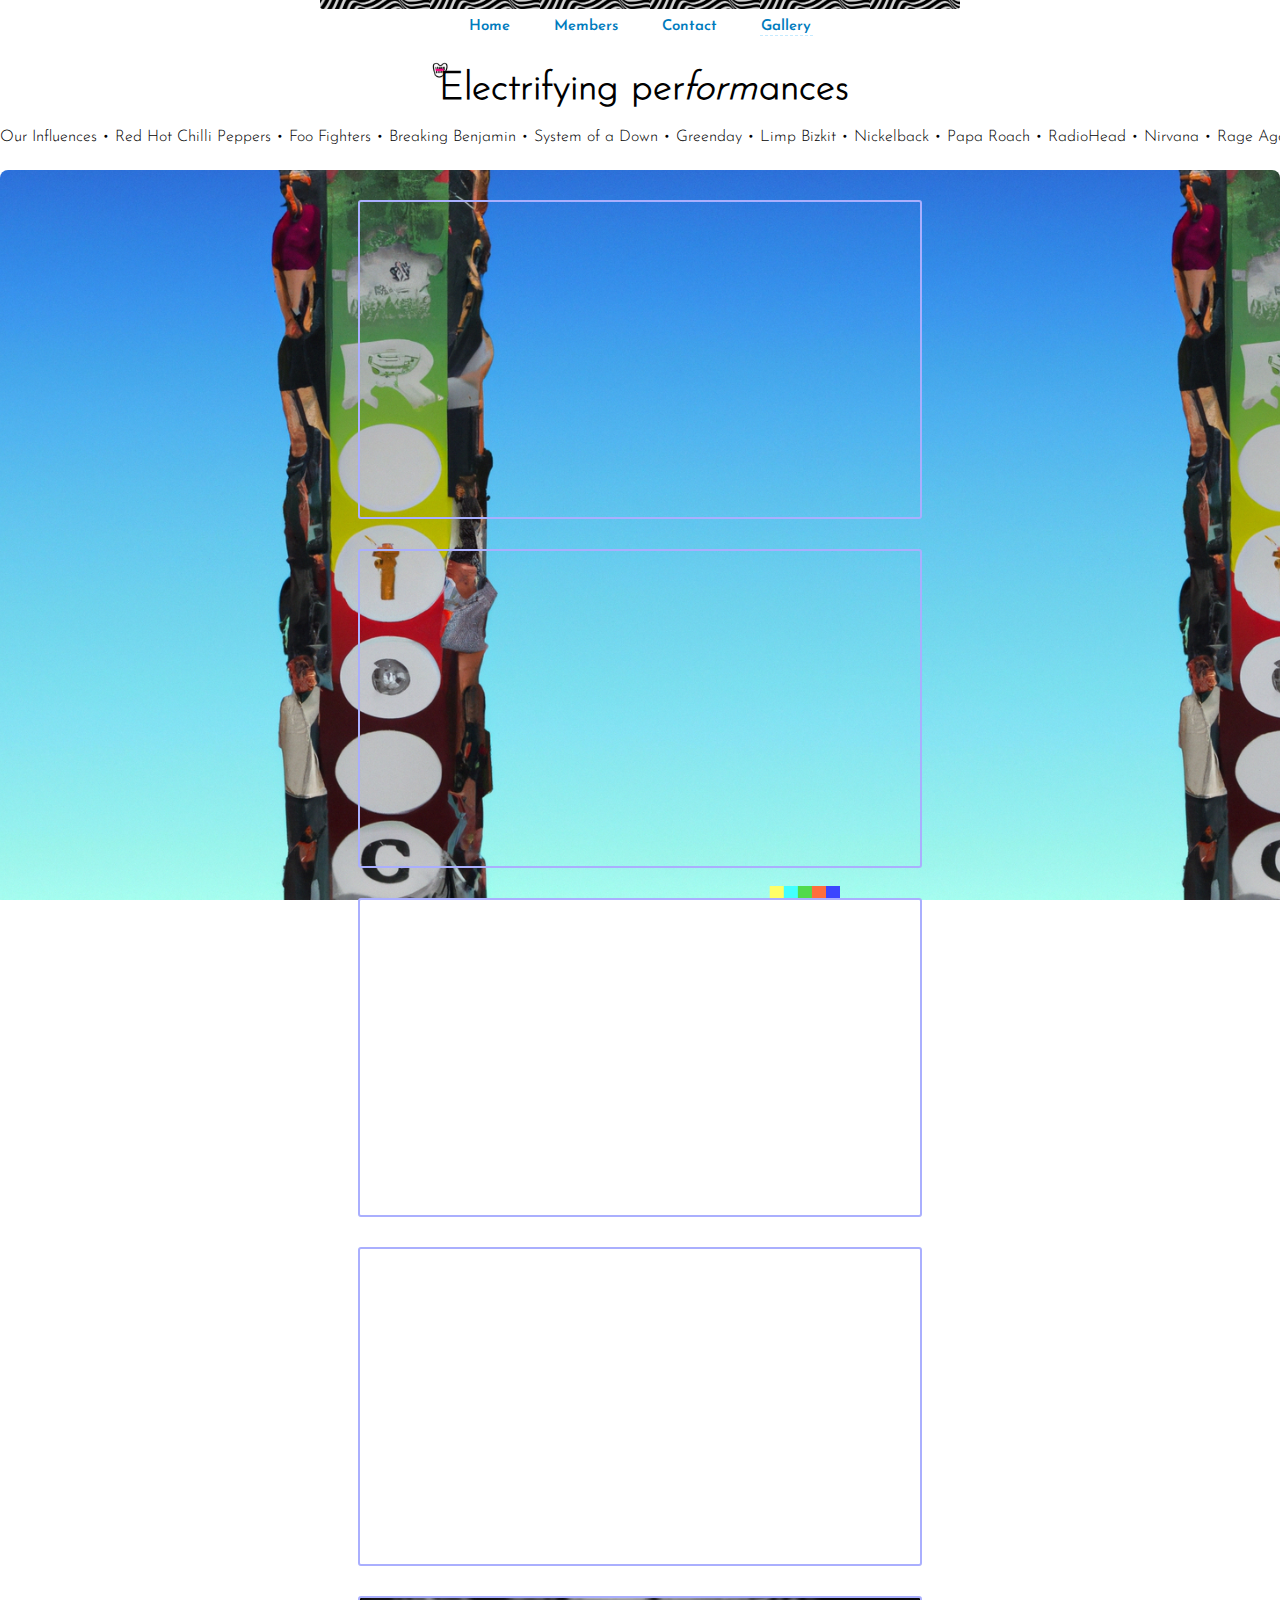
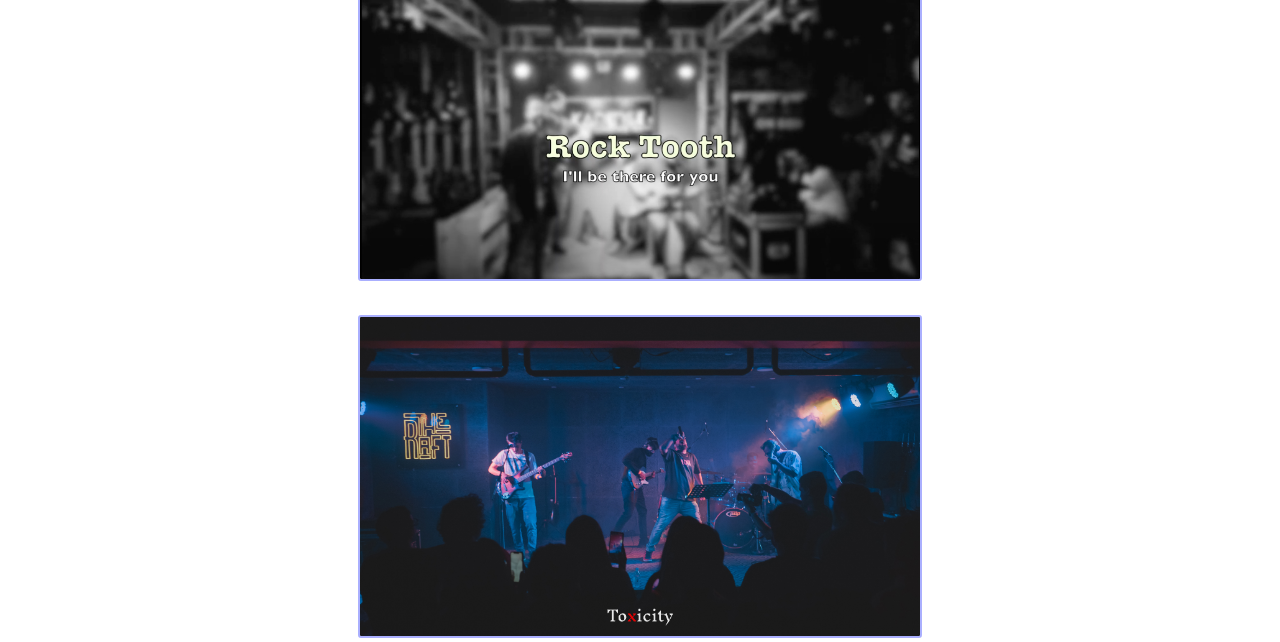
<file: gallery.html>
<!DOCTYPE html>
<html lang="en">
  <head>
    <meta charset="UTF-8" />
    <meta http-equiv="X-UA-Compatible" content="IE=edge" />
    <meta name="viewport" content="width=device-width, initial-scale=1.0" />
    <title>Rock Tooth - Electrifying performances</title>
    <link rel="stylesheet" href="./common.css" />
    <link rel="stylesheet" href="./gallery.css" />
  </head>
  <body>
    <header>
      <nav>
        <ul>
          <li><a href="./index.html">Home</a></li>
          <li><a href="./members.html">Members</a></li>
          <li><a href="./index.html#contact">Contact</a></li>
          <li class="active"><a href="#">Gallery</a></li>
        </ul>
      </nav>
      <div class="sticky-zebra"></div>
      <!-- <img src="images/gallery-header-image.jpg" class="header-image" /> -->
      <section class="flex-section pad-top-header justify-center">
        <h1>Electrifying per<i class="shift-left">form</i>ances</h1>
      </section>
    </header>
    <div class="names-of-bands-carousel">
      <div class="scrolling-text">
        Our Influences &bull; Red Hot Chilli Peppers &bull; Foo Fighters &bull;
        Breaking Benjamin &bull; System of a Down &bull; Greenday &bull; Limp
        Bizkit &bull; Nickelback &bull; Papa Roach &bull; RadioHead &bull;
        Nirvana &bull; Rage Against The Machine &bull; Imagine Dragons &bull;
        Bullet for My Valentine &bull; Alter Bridge &bull; Opeth &bull; Story of
        the Year &bull; Linkin Park &bull; The Eagles &bull;
        <span class="last-scrolling-piece">The ramones</span>
      </div>
    </div>
    <div class="videos-list">
      
        <iframe
        width="560"
        height="315"
        src="https://www.youtube.com/embed/375iSry0eIo?si=0e2kB2wW2CauHum0"
        title="YouTube video player"
        frameborder="0"
        allow="accelerometer; autoplay; clipboard-write; encrypted-media; gyroscope; picture-in-picture; web-share"
        allowfullscreen
      ></iframe>
      <span class="width-100 margin-top-30"></span>
      <iframe
        width="560"
        height="315"
        src="https://www.youtube.com/embed/0EMpZGCgEHQ?si=P-OLEiDU_sn4h-ed"
        title="YouTube video player"
        frameborder="0"
        allow="accelerometer; autoplay; clipboard-write; encrypted-media; gyroscope; picture-in-picture; web-share"
        allowfullscreen
      ></iframe>
      <span class="width-100 margin-top-30"></span>
      <iframe
        width="560"
        height="315"
        src="https://www.youtube.com/embed/O26RSpSs5U8?si=IYT-JkdyKytoPrvc"
        title="YouTube video player"
        frameborder="0"
        allow="accelerometer; autoplay; clipboard-write; encrypted-media; gyroscope; picture-in-picture; web-share"
        allowfullscreen
      ></iframe>
      <span class="width-100 margin-top-30"></span>
      <iframe
        width="560"
        height="315"
        src="https://www.youtube.com/embed/dPLNNe5v3cY?si=NU0KdDxcl22mCt37"
        title="YouTube video player"
        frameborder="0"
        allow="accelerometer; autoplay; clipboard-write; encrypted-media; gyroscope; picture-in-picture; web-share"
        allowfullscreen
      ></iframe>
      <span class="width-100 margin-top-30"></span>
      <a href="https://www.youtube.com/watch?v=v95OD3ZsM-U" target="_blank" class="restricted-video-link">
        <img
          src="images/illbethereforyou.jpg"
          alt="friends theme song cover by rock tooth"
          class="restricted-video-image-link"
        />
      </a>
      <span class="width-100 margin-top-30"></span>
      <a href="https://www.youtube.com/watch?v=Rn3i9bheEMk" target="_blank" class="restricted-video-link">
        <img
          src="images/toxicity-cover.jpg"
          alt="toxicity by system of a down cover by Rock Tooth"
          class="restricted-video-image-link"
        />
      </a>


      
      
    </div>
    <script type="text/javascript" src="./gallery.js"></script>
  </body>
</html>
</file>
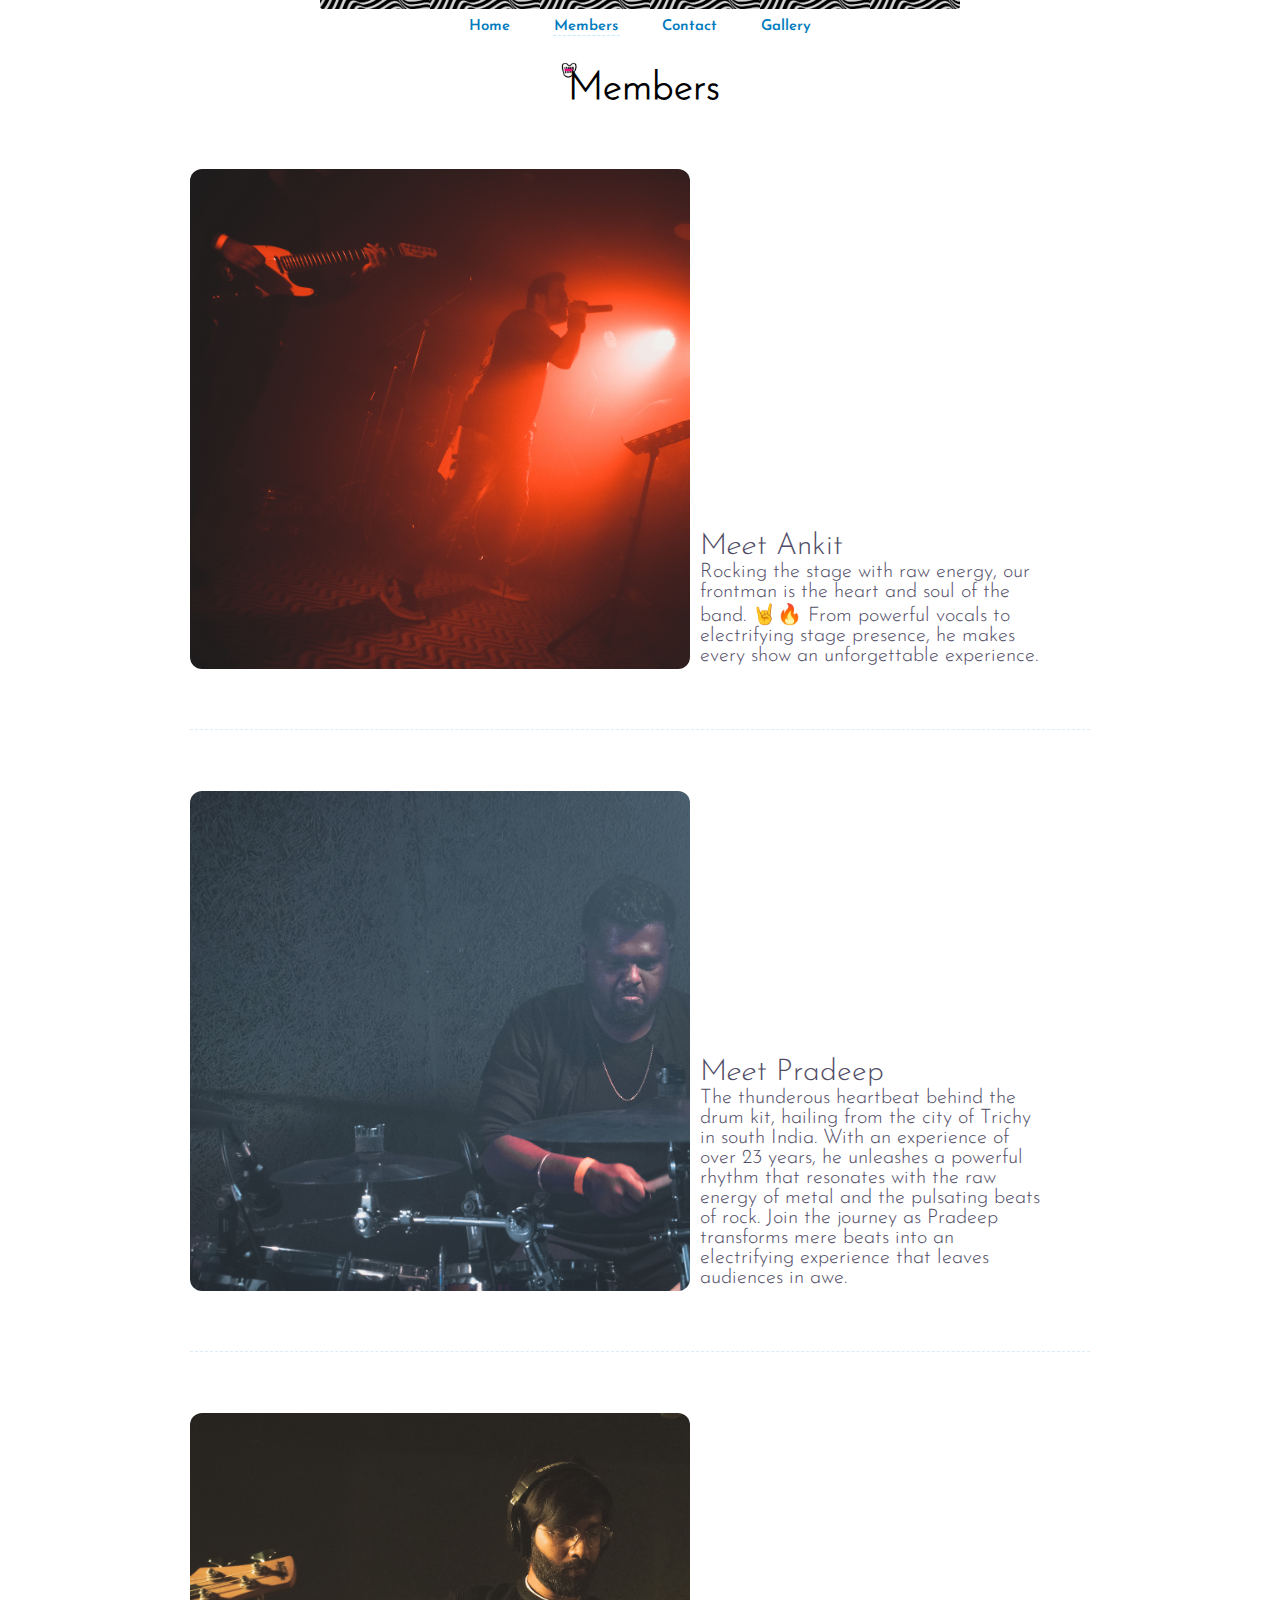
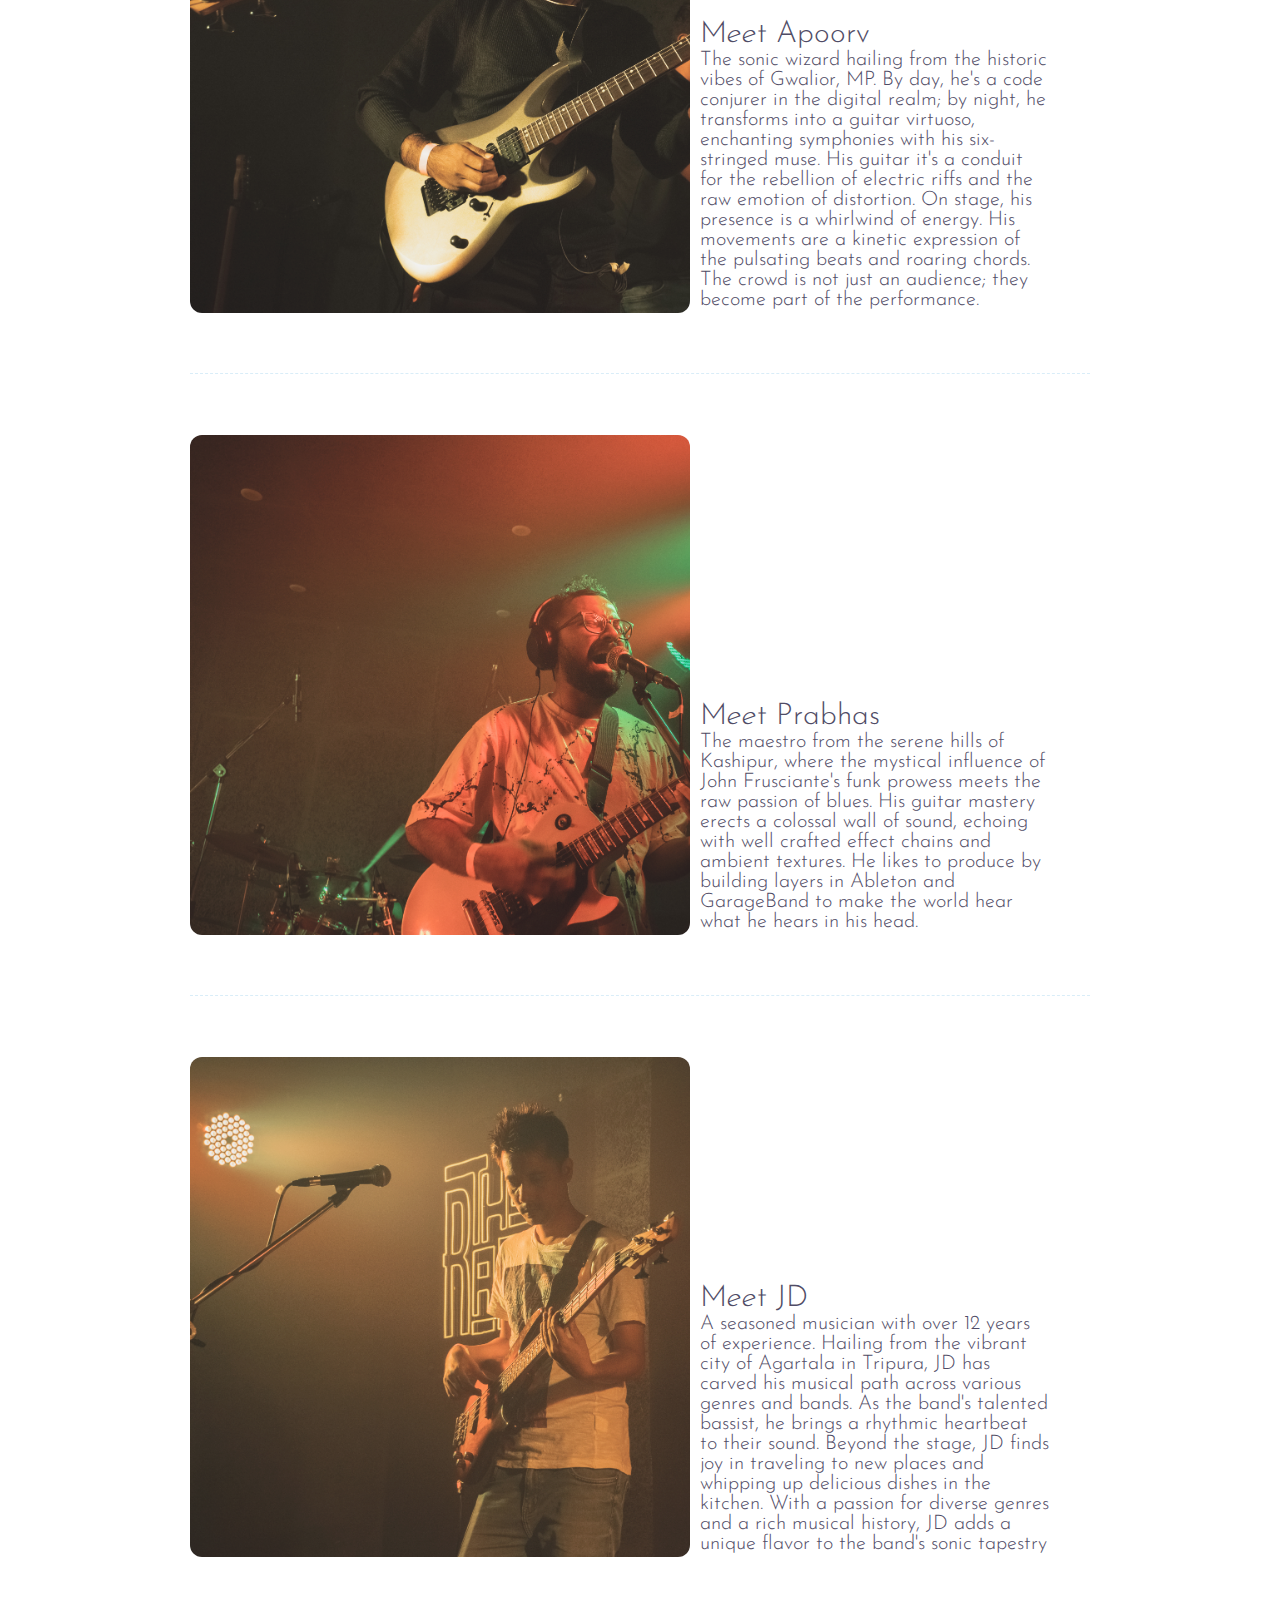
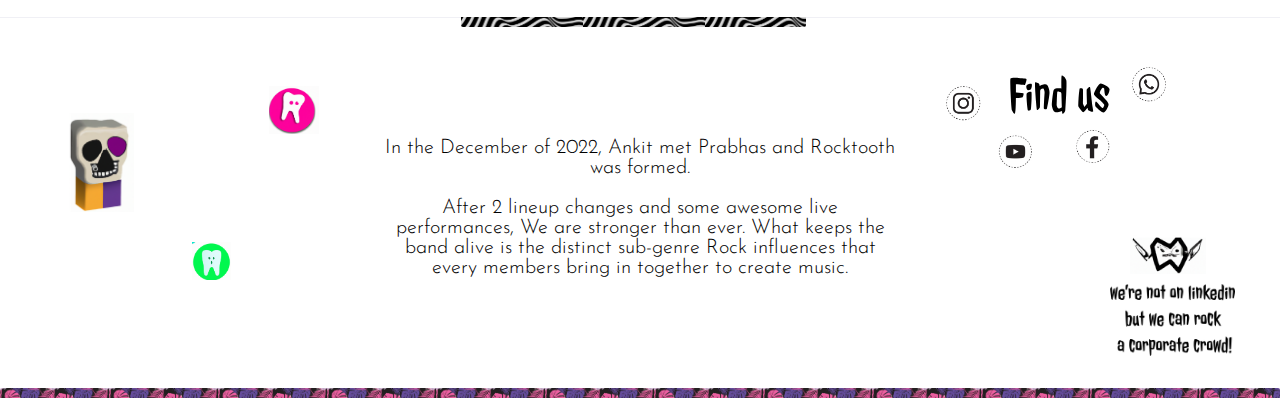
<file: members.html>
<!DOCTYPE html>
<html lang="en">
  <head>
    <meta charset="UTF-8" />
    <meta http-equiv="X-UA-Compatible" content="IE=edge" />
    <meta name="viewport" content="width=device-width, initial-scale=1.0" />
    <title>Rock Tooth - Members</title>
    <link rel="stylesheet" href="./common.css" />
    <link rel="stylesheet" href="./members.css" />
  </head>
  <body>
    <header>
      <nav>
        <ul>
          <li><a href="./index.html">Home</a></li>
          <li class="active"><a href="#">Members</a></li>
          <li><a href="./index.html#contact">Contact</a></li>
          <li><a href="./gallery.html">Gallery</a></li>
        </ul>
      </nav>
      <div class="sticky-zebra"></div>
      <!-- <img src="images/gallery-header-image.jpg" class="header-image" /> -->
      <section class="flex-section pad-top-header justify-center">
        <h1>Members</h1>
      </section>
    </header>

    <section class="band-introduction">
      <div class="band-member-section">
        <div class="band-member-image member-1"></div>
        <div class="mobile-separator"></div>
        <div class="band-member-intro">
          <span class="font-large">M<i class="move-left-2">ee</i>t Ankit</span><br/> Rocking the stage with raw energy, our frontman is the heart and soul of the band. 🤘🔥 From powerful vocals to electrifying stage presence, he makes every show an unforgettable experience.
        </div>
      </div>

      <div class="band-member-divider"></div>

      <div class="band-member-section">
        <div class="band-member-image member-2"></div>
        <div class="mobile-separator"></div>
        <div class="band-member-intro">
          <span class="font-large">M<i class="move-left-2">ee</i>t Pradeep</span><br/> The thunderous heartbeat behind the drum kit, hailing from the city of Trichy in south India. With an experience of over 23 years, he unleashes a powerful rhythm that resonates with the raw energy of metal and the pulsating beats of rock. Join the journey as Pradeep transforms mere beats into an electrifying experience that leaves audiences in awe.
        </div>
      </div>

      <div class="band-member-divider"></div>

      <div class="band-member-section">
        <div class="band-member-image member-3"></div>
        <div class="mobile-separator"></div>
        <div class="band-member-intro">
          <span class="font-large">M<i class="move-left-2">ee</i>t Apoorv</span><br/> The sonic wizard hailing from the historic vibes of Gwalior, MP. By day, he's a code conjurer in the digital realm; by night, he transforms into a guitar virtuoso, enchanting symphonies with his six-stringed muse.

          His guitar it's a conduit for the rebellion of electric riffs and the raw emotion of distortion.
          
          On stage, his presence is a whirlwind of energy. His movements are a kinetic expression of the pulsating beats and roaring chords. The crowd is not just an audience; they become part of the performance.
        </div>
      </div>

      <div class="band-member-divider"></div>

      <div class="band-member-section">
        <div class="band-member-image member-4"></div>
        <div class="mobile-separator"></div>
        <div class="band-member-intro">
          <span class="font-large">M<i class="move-left-2">ee</i>t Prabhas</span><br/> The maestro from the serene hills of Kashipur, where the mystical influence of John Frusciante's funk prowess meets the raw passion of blues.

          His guitar mastery erects a colossal wall of sound, echoing with well crafted effect chains and ambient textures.
          
          He likes to produce by building layers in Ableton and GarageBand to make the world hear what he hears in his head.
        </div>
      </div>

      <div class="band-member-divider"></div>

      <div class="band-member-section">
        <div class="band-member-image member-5"></div>
        <div class="mobile-separator"></div>
        <div class="band-member-intro">
          <span class="font-large">M<i class="move-left-2">ee</i>t JD</span><br/> A seasoned musician with over 12 years of experience. Hailing from the vibrant city of Agartala in Tripura, JD has carved his musical path across various genres and bands. As the band's talented bassist, he brings a rhythmic heartbeat to their sound. Beyond the stage, JD finds joy in traveling to new places and whipping up delicious dishes in the kitchen. With a passion for diverse genres and a rich musical history, JD adds a unique flavor to the band's sonic tapestry
        </div>
      </div>


    </section>
    <footer>
      <div class="zebra-pattern"></div>
      <div class="leaves-pattern"></div>
      <div class="left-face-1"></div>
      <div class="left-face-2"></div>
      <div class="left-face-3"></div>
      <div class="text-center-section">
        In the December of 2022, Ankit met Prabhas and Rocktooth was formed.
        <br /><br />
        After 2 lineup changes and some awesome live performances, We are stronger than ever. What keeps the band alive is the distinct sub-genre Rock influences that every members bring in together to create music.
      </div>
      <div class="footer-contacts">
        <div class="contact-section">
          <div class="find-us">
            <img
              src="images/find-us.svg"
              class="find-us-image"
              alt="find us on social media"
            />
            <a
              href="https://www.instagram.com/rocktoothauthority"
              class="image-link"
              target="_blank"
            >
              <img
                src="images/instagram.jpg"
                class="instagram-image"
                alt="find us on instagram"
              />
            </a>
            <a
              href="https://www.facebook.com/profile.php?id=61553429782010&mibextid=ZbWKwL"
              class="image-link"
              target="_blank"
            >
              <img
                src="images/facebook.jpg"
                class="facebook-image"
                alt="find us on facebook"
              />
            </a>
            <a
              href="https://youtube.com/@RockTooth"
              class="image-link"
              target="_blank"
            >
              <img
                src="images/youtube.jpg"
                class="youtube-image"
                alt="find us on youtube"
              />
            </a>
            <a
              href="https://wa.me/8150929045"
              class="image-link"
              target="_blank"
            >
              <img
                src="images/whatsapp.jpg"
                class="whatsapp-image"
                alt="find us on whatsapp"
              />
            </a>
          </div>
        </div>
        <div class="corp-show">
          <div class="corp-rock-show">
            <img
              src="images/corporaterock.jpg"
              class="corp-show-icon"
              alt="funny looking corporate rock icon"
            />
            <img
              src="images/corpshow.jpg"
              class="corp-rock-show-icon"
              alt="reach out for corporate shows"
            />
          </div>
        </div>
      </div>
    </footer>
 


    
    
  </body>
</html>
</file>
<file: common.css>
@font-face {
  font-family: 'SansLight';
  src: url('font/JosefinSansLight.woff') format('woff');
}

@font-face {
  font-family: 'SansExtraLight';
  src: url('font/JosefinSansExtraLight.woff') format('woff');
}

@font-face {
  font-family: 'SansSemiBold';
  src: url('font/JosefinSans-SemiBold.woff') format('woff');
}

@font-face {
  font-family: 'SansRegular';
  src: url('font/JosefinSans-Regular.woff') format('woff');
}

html{
  scroll-behavior:smooth;
}

body,
h1,
h2,
p,
ul,
li,
a,
header {
  margin: 0;
  padding: 0;
  box-sizing: border-box;
}

body {
  font-family: 'SansLight';
}

.width-100 {
  width: 100%;
}

.margin-top-30 {
  margin-top: 30px;
}

.semi-bold {
  font-family: 'SansSemiBold';
}

nav {
  position: absolute;
  display: flex;
  justify-content: center;
  text-align: center;
  width: 100%;
  margin-top: 15px;
  z-index: 4;
}

nav ul {
  list-style-type: none;
  padding: 0;
  margin: 0;
}

nav ul li {
  display: inline;
  margin-right: 36px;
  font-family: 'SansSemiBold';
  font-size: 15px;
  line-height: normal;
  padding: 3px 2px 1px 1px;
}

@media screen and (max-width: 800px) {
  nav ul li {
    margin-right: 24px;
    font-family: 'SansRegular';
  }
}

.flex-section {
  display: flex;
}

.justify-center {
  justify-content: center;
}

.move-left-2{
  position: relative;
  right: 2px
}


.zebra-pattern {
  width: 27%;
  background-image: url('images/zebra-pattern.jpg');
  height: 10px;
  background-repeat: repeat;
  background-size: contain;
  position: absolute;
  top: -1px;
  left: calc(50vw - 14%);
  border-bottom-right-radius: 2px;
  border-bottom-left-radius: 2px;
}

.leaves-pattern {
  width: 100%;
  background-image: url('images/treesleaves.jpg');
  height: 10px;
  background-repeat: repeat;
  background-size: contain;
  position: absolute;
  bottom: 0px;
  left: 0;
  border-top-right-radius: 2px;
  border-top-left-radius: 2px;
}


@media screen and (max-width: 800px) {
  .zebra-pattern {
    width: 50%;
    left: calc(50vw - 25%);
  }
  footer {
    padding: 75px 0;
  }
  .leaves-pattern {
    height: 12px;
  }
}

.move-right-2 {
  position: relative;
  left: 2px;
}

footer {
  background-color: #fff;
  padding: 120px 0;
  position: relative;
}

.text-center-section {
  width: 40%;
  margin: 0 auto;
  display: flex;
  flex-wrap: wrap;
  justify-content: center;
  font-family: 'SansLight';
  font-size: 20px;
  text-align: center;
}

.left-face-1 {
  width: 89px;
  background-image: url('images/left-face-1.png');
  height: 100px;
  background-repeat: no-repeat;
  background-size: contain;
  position: absolute;
  top: 25%;
  left: 5vw;
  transition: transform 0.9s ease-out;
}

.left-face-1:hover {
  transform: scale(1.2);
}

.left-face-2 {
  width: 39px;
  background-image: url('images/left-face-2.jpg');
  height: 69px;
  background-repeat: no-repeat;
  background-size: contain;
  position: absolute;
  top: 59%;
  left: 15vw;
  transition: transform 0.2s ease-out;
}

.left-face-2:hover {
  transform: rotate(20deg);
}

.left-face-3 {
  width: 50px;
  background-image: url('images/left-face-3.jpg');
  height: 116px;
  background-repeat: no-repeat;
  background-size: contain;
  position: absolute;
  top: 18%;
  left: 21vw;
  transition: transform 0.9s ease-out;
}

.left-face-3:hover {
  transform: scale(1.2);
}

.contact-section {
  position: absolute;
  top: 15%;
  right: 9vw;
  width: 220px;
  height: 130px;
}

.corp-show {
  position: absolute;
  top: 56%;
  right: 0;
  width: 220px;
  height: 121px;
}

.corp-rock-show {
  position: relative;
}

.find-us {
  position: relative;
}

.find-us-image {
  width: 100px;
  position: absolute;
  left: 65px;
}
.instagram-image {
  width: 36px;
  position: absolute;
  top: 10px;
  transition: transform 0.3s ease-out;
}

.facebook-image {
  width: 36px;
  position: absolute;
  top: 54px;
  left: 130px;
  transition: transform 0.3s ease-out;
}
.youtube-image {
  width: 36px;
  position: absolute;
  top: 59px;
  left: 52px;
  transition: transform 0.3s ease-out;
}
.whatsapp-image {
  width: 36px;
  position: absolute;
  right: -2px;
  top: -9px;
  transition: transform 0.3s ease-out;
}

@media screen and (max-width:800px) {
  .whatsapp-image{
    right: -18px;
  }
}

.instagram-image:hover,
.facebook-image:hover,
.youtube-image:hover,
.whatsapp-image:hover {
  transform: scale(1.2);
}

.instagram-image.active,
.facebook-image.active,
.youtube-image.active,
.whatsapp-image.active{
  transform: scale(1.6);
}



.corp-show-icon {
  width: 76px;
  position: absolute;
  left: 70px;
  top: 4px;
}

.corp-rock-show-icon {
  width: 125px;
  position: absolute;
  left: 50px;
  top: 53px;
}

@media screen and (max-width: 800px) {
  .contact-section {
    position: initial;
    margin-top: 20px;

    /* margin: 120px auto 0 auto; */
  }

  .corp-show {
    position: initial;

    /* margin: 10px auto 0 auto; */
  }
  .footer-contacts {
    display: flex;
    margin-top: 122px;
    align-items: center;
    justify-content: space-around;
  }

  .text-center-section {
    width: 50%;
  }

  .left-face-1 {
    left: unset;
    right: 5%;
    top: 44%;
    width: 50px;
  }

  .left-face-2 {
    top: 30%;
    left: 10vw;
  }

  .left-face-3 {
    right: 5%;
    top: 10%;
    left: unset;
  }

  .leaves-pattern {
    border-top-left-radius: 10px;
    border-top-right-radius: 10px;
  }

  .zebra-pattern {
    border-top: 1px solid #4e64d8;
  }
}

a.anchor-style:link, a.anchor-style:visited, a.anchor-style:active {
    text-decoration: none;
    color: #b7d4ff;
}

a.anchor-style:hover {
  text-decoration: none;
  color: #e4f1f2;
}
</file>
<file: gallery.css>
body {
  background-color: #fff;
}

nav {
  margin-top: 18px;
}
nav ul li.active {
  border-bottom: dashed 1px #00a4ff3b;
}

nav ul li a:link,
nav ul li a:visited,
nav ul li a:active {
  color: #007bbd;
  text-decoration: none;
}

nav ul li:last-child {
  margin-right: 0;
}

nav ul li a:hover {
  color: #0187ce;
  text-decoration: none;
  cursor: pointer;
}

header {
  position: relative;
}

.sticky-zebra {
  width: 50%;
  background-image: url('images/zebra-pattern.jpg');
  height: 9px;
  background-repeat: repeat;
  background-size: contain;
  position: absolute;
  top: 0px;
  left: 25vw;
  border-bottom-right-radius: 3px;
  border-bottom-left-radius: 3px;
}

.pad-top-header {
  padding-top: 60px;
}

header h1 {
  font-family: 'SansExtraLight';
  font-size: 39px;
  background-image: url('images/gallery-header-image.jpg');
  background-repeat: no-repeat;
  background-size: 18px;
  background-position-y: 0px;
  padding-left: 8px;
  padding-top: 10px;
}

.header-image {
  position: absolute;
}

.shift-left {
  position: relative;
  right: 2px;
}

.names-of-bands-carousel {
  width: 100%;
  overflow: hidden;
  margin: 20px auto 0 auto;
}

/* Styling for the scrolling text */
.scrolling-text {
  white-space: nowrap; /* Prevents text from wrapping */
  animation-name: scroll-text;
  animation-iteration-count: infinite;
  animation-timing-function: linear;
  animation-fill-mode: forwards;
  animation-duration: 20s;
  /* animation:  5s linear infinite; */
  display: inline-block;
}

/* Keyframes for scrolling animation */
@keyframes scroll-text {
  0% {
    transform: translateX(0%); /* Start offscreen right */
  }
  100% {
    transform: translateX(-100%); /* Move offscreen left */
  }
}

.videos-list {
  display: flex;
  justify-content: center;
  margin-top: 25px;
  flex-wrap: wrap;
  background-image: url('images/random-color-1.jpg');
  background-size: contain;
  background-repeat: repeat;
  background-position: -60px 0;
  background-attachment: fixed;
  padding-top: 30px;
  border-top-right-radius: 8px;
  border-top-left-radius: 8px;
}

.videos-list iframe {
  border-radius: 3px;
  border: solid 2px #aaaffe;
  z-index: 2;
}

.restricted-video-image-link {
  width: 560px;
  border-radius: 3px;
  border: solid 2px #aaaffe;
  cursor: pointer;
  transition: opacity 0.3s;
}

.restricted-video-image-link:hover {
  opacity: 0.94;
}

@media screen and (max-width:800px) {
  .restricted-video-image-link{
    width: 100%;
    margin: 0 auto;
  }

  .restricted-video-link{
    width: 95%;
    margin: 0 auto;
  }

  .videos-list{
    padding-bottom: 60px;
  }

  .videos-list iframe {
    width: 95%;
  }

  header h1 {
    font-size: 30px;
  }

  .sticky-zebra {
    width: 60%;
    left: 20vw;
  }
}
</file>
<file: members.css>
body {
  background-color: #fff;
}

nav {
  margin-top: 18px;
}
nav ul li.active {
  border-bottom: dashed 1px #00a4ff3b;
}

nav ul li a:link,
nav ul li a:visited,
nav ul li a:active {
  color: #007bbd;
  text-decoration: none;
}

nav ul li:last-child {
  margin-right: 0;
}

nav ul li a:hover {
  color: #0187ce;
  text-decoration: none;
  cursor: pointer;
}

header {
  position: relative;
}

.sticky-zebra {
  width: 50%;
  background-image: url('images/zebra-pattern.jpg');
  height: 9px;
  background-repeat: repeat;
  background-size: contain;
  position: absolute;
  top: 0px;
  left: 25vw;
  border-bottom-right-radius: 3px;
  border-bottom-left-radius: 3px;
}

.pad-top-header {
  padding-top: 60px;
}

header h1 {
  font-family: 'SansExtraLight';
  font-size: 39px;
  background-image: url('images/gallery-header-image.jpg');
  background-repeat: no-repeat;
  background-size: 18px;
  background-position-y: 0px;
  padding-left: 8px;
  padding-top: 10px;
}

.header-image {
  position: absolute;
}

.shift-left {
  position: relative;
  right: 2px;
}

.band-member-section {
  height: 500px;
  display: flex;
  align-items: end;
}

.band-introduction {
  width: 900px;
  margin: 0 auto;
  padding-top: 60px;
  padding-bottom: 60px;
}

.band-member-image {
  width: 500px;
  height: 500px;
  background-repeat: no-repeat;
  background-size: cover;
  border-radius: 12px;
  display: inline-block;
  opacity: 0.94;
  transition: opacity 0.3s;
}

.member-1{
  background-image: url('images/desktop-2.jpg');
}

.member-2{
  background-image: url('images/desktop-6.jpg');
}

.member-3{
  background-image: url('images/desktop-5.jpg');
}

.member-4{
  background-image: url('images/desktop-3.jpg');
}

.member-5{
  background-image: url('images/desktop-4.jpg');
}



.band-member-image:hover{
  opacity: 1;
}

.band-member-divider {
  width: 100%;
  height: 1px;
  border-top: dashed 1px #0187ce26;
  margin: 60px auto;
}

.band-member-intro {
  display: inline-block;
  width: 350px;
  margin: 0px 0px 3px 10px;
  color: #504c66;
  font-size: 20px;
  font-family: 'SansLight'
  
}

.font-large{
  font-size: 30px;
}


@media screen and (max-width:800px) {
  header h1 {
    font-size: 30px;
  }

  .sticky-zebra {
    width: 60%;
    left: 20vw;
  }
}

.mobile-separator {
  display: none;
}

@media screen and (max-width: 880px) {
  .band-member-section{
    flex-wrap: wrap;
    justify-content: center;
    height: auto;
  }

  .mobile-separator {
    display: block;
    width: 100%;
  }

  .band-member-image {
    width: 320px;
    height: 320px;
  }

  .band-member-intro{
    width: 320px;
    margin-top:10px;
  }

  .band-member-divider{
    margin: 30px auto;
  }

  .band-introduction{
    width: 100%;
  }

  .band-member-image{
    opacity: 1;
  }

}



footer {
  border-top: 1px solid #dfe0e978;
}
</file>
